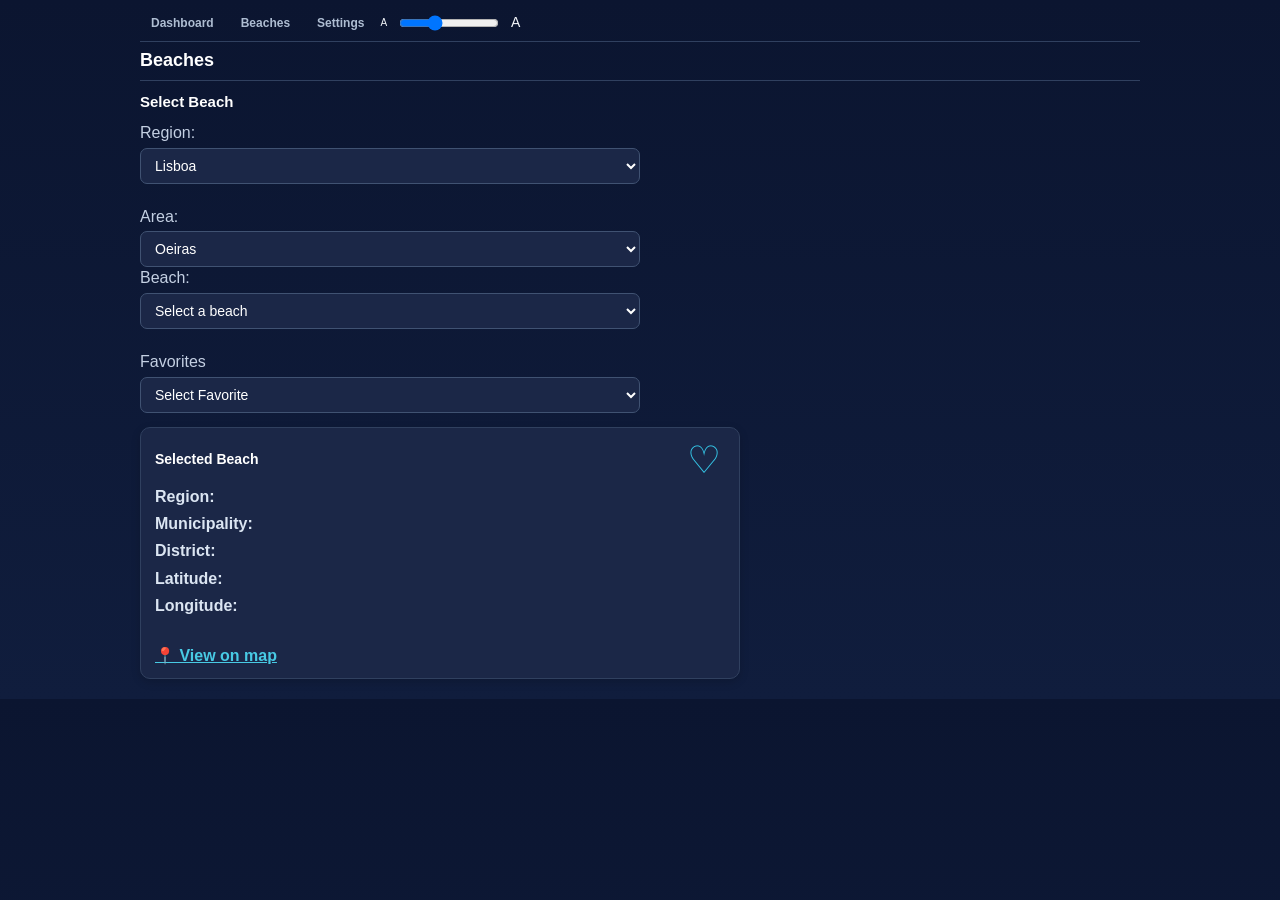
<file: index.html>
<!DOCTYPE html>
<html lang="en">

<head>

    <!-- ==========================================================
         Document Metadata
    =========================================================== -->

    <meta charset="UTF-8">

    <!-- ==========================================================
     Icon Implementation
    ========================================================== -->

    <link rel="icon"
          type="image/png"
          href="icons/favicon.png">

    <link rel="manifest"
          href="manifest.json">

    <link rel="apple-touch-icon"
          href="icons/apple-touch-icon.png">

  

    <meta name="viewport"
          content="width=device-width, initial-scale=1.0">

    <title>Praias de Portugal</title>

    <!-- Application Styles -->

    <link rel="stylesheet" href="src/css/base.css">

    <link rel="stylesheet"
      href="src/css/layout.css">

    <link rel="stylesheet"
      href="src/css/components.css">

    <link rel="stylesheet"
      href="src/css/conditions.css">

    <link rel="stylesheet"
      href="src/css/dashboard.css">


    <link rel="stylesheet"
          href="src/css/styles.css">

    <link rel="stylesheet" href="src/css/sky-background.css">
    <link rel="stylesheet" href="src/css/live-sky.css">
</head>


<body>


    <!-- ==========================================================
         Application Navigation
    =========================================================== -->

    <header id="applicationHeader">

        <nav id="mainNavigation">

            <button id="dashboardNavButton"
                    type="button"
                    data-i18n="dashboard">
                Dashboard
            </button>

            <button id="beachesNavButton"
                    type="button"
                    data-i18n="beaches">
                Beaches
            </button>

            <button id="settingsNavButton"
                    type="button"
                    data-i18n="settings">
                Settings
            </button>

            <div id="textSizeControl">

                <span class="text-size-icon-small"
                      aria-hidden="true">
                    A
                </span>

                <input type="range"
                       id="textSizeSlider"
                       min="0"
                       max="3"
                       step="1"
                       value="1"
                       aria-label="Text size">

                <span class="text-size-icon text-size-icon-large"
                      aria-hidden="true">
                    A
                </span>

            </div>     
                   
        </nav>

    </header>


    <!-- ==========================================================
         Dashboard Page
    =========================================================== -->

    <main id="dashboardPage">

        <div id="dashboard">


            <!-- ==================================================
                 Dashboard Status
            =================================================== -->

            <div id="dashboardStatus">

                <div id="dashboardBeachName">
                    No beach selected
                </div>

                <div id="dashboardAlerts"
                     data-i18n="noActiveAlerts">
                    No active alerts
                </div>

            </div>


            <div id="liveSkyToggleRow" class="live-sky-toggle">
                <label><input id="liveSkyToggle" type="checkbox"><span data-i18n="liveSky">Live sky</span></label>
            </div>
            <details id="liveSkyDetails" hidden>
                <summary data-i18n="skyConditions">Sky conditions</summary>
                <dl>
                    <dt data-i18n="skyCloudTotal">Total cloud</dt><dd id="liveSkyTotal">--</dd>
                    <dt data-i18n="skyCloudLayers">Low / mid / high</dt><dd id="liveSkyLayers">--</dd>
                    <dt data-i18n="skyWeather">Conditions</dt><dd id="liveSkyWeather">--</dd>
                    <dt data-i18n="skySun">Sun elevation</dt><dd id="liveSkySun">--</dd>
                    <dt data-i18n="skyFreshness">Data status</dt><dd id="liveSkyFreshness">--</dd>
                </dl>
            </details>

            <!-- ==================================================
                 Alert Widget

                 Hidden during normal conditions.
                 Displayed when an actual alert exists.
            =================================================== -->

            <div id="alertsWidget"
                 class="dashboard-widget"
                 hidden>

                <h3 data-i18n="alerts">
                    Alerts
                </h3>

                <p id="alertMessage">
                    --
                </p>

            </div>

 
        <!-- ==================================================
                Conditions Section
            =================================================== -->

            <div id="conditionsWidget"
                class="dashboard-widget">

                <div id="celestialSky">

                    <div id="celestialGraphic"></div>


                    <div id="conditionsOverlay">


                        <!-- ==================================================
                            Upper Conditions Panel
                        =================================================== -->

                        <div id="upperConditionsPanel">


                            <!-- ==============================================
                                Temperature
                            =============================================== -->



                            <div id="temperaturePanel">

                                <div id="dashboardTemperatureRange">

                                    <div id="dashboardTempMin">
                                        --
                                    </div>

                                    <div id="dashboardTempTrack">

                                        <div id="dashboardTempMarker"></div>

                                    </div>

                                    <div id="dashboardTempMax">
                                        --
                                    </div>

                                    <div id="dashboardAirTemp">
                                        --
                                    </div>

                                </div>

                                <div id="temperatureSecondaryRow">

                                    <div id="dashboardAirFeelsLike"
                                        class="metric-secondary">
                                        --
                                    </div>

                                    <div id="dashboardAirHumidity"
                                        class="metric-secondary">
                                        --
                                    </div>

                                </div>

                            </div>



                            <!-- ==============================================
                                Current Conditions
                            =============================================== -->

                            <div id="currentConditionsPanel">

                                <div id="dashboardWeatherIcon"
                                    aria-hidden="true">
                                    ☁️
                                </div>

                                <div id="dashboardWeatherCondition">
                                    --
                                </div>

                                <div id="dashboardCoastalCondition"
                                    class="metric-secondary">
                                    --
                                </div>

                            </div>


                            <!-- ==============================================
                                UV
                            =============================================== -->

                            <div id="uvPanel">

                                <div id="dashboardUVRange">

                                    <div id="dashboardUVScaleMin"
                                         aria-hidden="true">
                                        0
                                    </div>

                                    <div id="dashboardUVScaleMax"
                                         aria-hidden="true">
                                        11+
                                    </div>

                                    <div id="dashboardUVMax">
                                        --
                                    </div>

                                    <div id="dashboardUVTrack"
                                         aria-hidden="true">
                                        <div id="dashboardUVMaxMarker"></div>
                                        <div id="dashboardUVCurrentMarker"></div>
                                    </div>

                                    <div id="dashboardUV">
                                        <span id="dashboardUVValue">--</span>
                                        <span id="dashboardUVUnit">UVI</span>
                                    </div>

                                    <div id="dashboardUVRisk"
                                         class="metric-secondary">
                                        --
                                    </div>

                                </div>

                            </div>


                        </div>


                        <!-- ==================================================
                            Lower Weather / Celestial Panel
                        =================================================== -->

                        <div id="lowerWeatherCelestialPanel">


                            <!-- ==================================================
                                Sun
                            =================================================== -->

                            <div id="conditionsSun">

                                <div id="dashboardSunrise">
                                    --
                                </div>

                                <div id="dashboardSunset">
                                    --
                                </div>

                            </div>


                            <!-- ==================================================
                                Moon
                            =================================================== -->

                            <div id="conditionsMoon">

                                <div id="dashboardMoonPhase">
                                    --
                                </div>

                                <div id="dashboardMoonIllumination"
                                    class="metric-secondary">
                                    --
                                </div>

                            </div>


                        </div>


                    </div>  <!-- conditionsOverlay -->


                </div>      <!-- celestialSky -->


            </div>          <!-- conditionsWidget -->

            <!-- ==================================================
                 Dashboard Data Cards
            =================================================== -->

            <div id="dashboardDataCards">


                <!-- ==================================================
                     Wind
                =================================================== -->

                <div id="windCard"
                     class="dashboard-data-card">

                    <div class="dashboard-card-label">
                        WIND
                    </div>

                    <div id="dashboardWind">
                        --
                    </div>

                </div>


                <!-- ==================================================
                     Sea
                =================================================== -->

                <div id="seaCard"
                     class="dashboard-data-card">

                    <div class="dashboard-card-label">
                        SEA
                    </div>

                    <div id="dashboardSeaTemp">
                        --
                    </div>

                    <div id="dashboardMarineStatus" class="metric-secondary" role="status" hidden></div>

                </div>


                <!-- ==================================================
                     Surf
                =================================================== -->

                <div id="surfCard"
                     class="dashboard-data-card">

                    <div class="dashboard-card-label">
                        SURF
                    </div>

                    <div id="dashboardSurf">
                        --
                    </div>

                </div>


                <!-- ==================================================
                     Tide
                =================================================== -->

                <div id="tideCard"
                     class="dashboard-data-card">

                    <div class="dashboard-card-label">
                        TIDE
                    </div>

                    <div id="dashboardTide">
                        --
                    </div>

                </div>


            </div>   
            
        </div>          <!-- dashboard -->


    </main>             <!-- dashboardPage -->



    <!-- ==========================================================
         Beaches Page
    =========================================================== -->

    <main id="beachesPage"
          hidden>

        <h2 data-i18n="beaches">
            Beaches
        </h2>


        <!-- ======================================================
             Beach Selection
        ======================================================= -->

        <div id="beachSelection">

            <h3 data-i18n="selectBeach">
                Select Beach
            </h3>


            <!-- ==================================================
                 Region
            =================================================== -->

            <div>

                <label for="regionSelect"
                       data-i18n="region">
                    <strong>Region:</strong>
                </label>

                <br>

                <select id="regionSelect"></select>

            </div>


            <br>


            <!-- ==================================================
            Area
            =================================================== -->

            <div>

                <label for="areaSelect"
                    data-i18n="beachComplex">
                    <strong>Area:</strong>
                </label>

                <br>

                <select id="areaSelect"></select>

            </div>

            <!-- ==================================================
                 Beach
            =================================================== -->

            <div>

                <label for="beachSelect"
                       data-i18n="beach">
                    <strong>Beach:</strong>
                </label>

                <br>

                <select id="beachSelect"></select>

            </div>


            <br>


            <!-- ==================================================
                 Favorites
            =================================================== -->

            <div>

                <label for="favoriteBeachSelect"
                       data-i18n="favorites">
                    <strong>Favorites:</strong>
                </label>

                <br>

                <select id="favoriteBeachSelect">

                    <option value=""
                            data-i18n="Select Favorite">
                        Select a favorite
                    </option>

                </select>

            </div>

        </div>


        <!-- ======================================================
             Selected Beach Information
        ======================================================= -->

        <div id="selectedBeachInformation"
             class="dashboard-widget">

            <div id="selectedBeachTitle">

                <h3 data-i18n="selectedBeach">
                    Selected Beach
                </h3>

                <button id="favoriteBeachButton"
                        type="button"
                        aria-label="Add to favorites"
                        title="Add to favorites">
                    ♡
                </button>

            </div>


            <p>

                <strong data-i18n="region">
                    Region:
                </strong>

                <span id="region"></span>

            </p>


            <p>

                <strong data-i18n="municipality">
                    Municipality:
                </strong>

                <span id="municipality"></span>

            </p>


            <p>

                <strong data-i18n="district">
                    District:
                </strong>

                <span id="district"></span>

            </p>


            <p>

                <strong data-i18n="latitude">
                    Latitude:
                </strong>

                <span id="latitude"></span>

            </p>


            <p>

                <strong data-i18n="longitude">
                    Longitude:
                </strong>

                <span id="longitude"></span>

            </p>
             
            <br>


            <a id="viewOnMapLink"
                href="#"
                target="_blank"
                rel="noopener">
            📍 View on map
        </a>

        </div>

    </main>


    <!-- ==========================================================
         Settings Page
    =========================================================== -->

    <main id="settingsPage"
          hidden>

        <h2 data-i18n="settings">
            Settings
        </h2>




        <!-- ======================================================
             Units
        ======================================================= -->

        <section id="unitSettings"
                 class="settings-section">

            <h3 data-i18n="units">
                Units
            </h3>


            <div>

                <label for="temperatureUnitSelect"
                       data-i18n="temperature">
                    Temperature:
                </label>

                <select id="temperatureUnitSelect">

                    <option value="celsius"
                            data-i18n="celsius">
                        Celsius (°C)
                    </option>

                    <option value="fahrenheit"
                            data-i18n="fahrenheit">
                        Fahrenheit (°F)
                    </option>

                </select>

            </div>

            <div>

                <label for="windSpeedUnitSelect"
                       data-i18n="windSpeed">
                    Wind speed:
                </label>

                <select id="windSpeedUnitSelect">

                    <option value="kmh"
                            data-i18n="kmh">
                        km/h
                    </option>

                    <option value="knots"
                            data-i18n="knots">
                        knots
                    </option>

                    <option value="mph"
                            data-i18n="mph">
                        mph
                    </option>

                </select>

            </div>


            <div>

                <label for="waveHeightUnitSelect"
                       data-i18n="height">
                    Height:
                </label>

                <select id="waveHeightUnitSelect">

                    <option value="meters"
                            data-i18n="meters">
                        metres (m)
                    </option>

                    <option value="feet"
                            data-i18n="feet">
                        feet (ft)
                    </option>

                </select>

            </div>

        </section>

        <section id="liveSkySettings" class="settings-section">
            <h3 data-i18n="liveSky">Live sky</h3>
            <div><label for="skyAnimationToggle" data-i18n="skyAnimation">Animate clouds</label>
                <input id="skyAnimationToggle" type="checkbox" checked></div>
            <div><label for="skySpeedSlider" data-i18n="skySpeed">Animation speed (0–1)</label>
                <input id="skySpeedSlider" type="range" min="0" max="1" step="0.05" value="0.2">
                <output id="skySpeedValue" for="skySpeedSlider">0.2</output></div>
            <div><label for="skyOpacitySlider" data-i18n="skyOpacity">Panel opacity</label>
                <input id="skyOpacitySlider" type="range" min="0" max="100" step="5" value="45">
                <output id="skyOpacityValue" for="skyOpacitySlider">45%</output></div>
            <div><label for="skyRenderingSelect" data-i18n="skyStyle">Cloud style</label>
                <select id="skyRenderingSelect">
                    <option value="revised" data-i18n="skyComposite">Composite</option>
                    <option value="baseline" data-i18n="skyPatches">Individual patches</option>
                </select></div>
            <p data-i18n="skyMotionNote">System Reduce Motion disables sky animation.</p>
        </section>


        <!-- ======================================================
             Startup Preferences
        ======================================================= -->

        <section id="startupSettings"
                 class="settings-section">

            <h3 data-i18n="startup">
                Startup
            </h3>


            <div>

                <label for="startupPageSelect"
                       data-i18n="startupPage">
                    Startup page:
                </label>

                <select id="startupPageSelect">

                    <option value="dashboard"
                            data-i18n="dashboard">
                        Dashboard
                    </option>

                    <option value="beaches"
                            data-i18n="beaches">
                        Beaches
                    </option>

                </select>

            </div>


            <br>


            <div>

                <label for="startupBeachSelect"
                       data-i18n="startupBeach">
                    Startup beach:
                </label>

                <select id="startupBeachSelect">

                    <option value="last"
                            data-i18n="lastSelectedBeach">
                        Last selected beach
                    </option>

                </select>

            </div>

            
        </section>


        
        <!-- ======================================================
             Language
        ======================================================= -->

        <section id="languageSettings"
                 class="settings-section">

            <h3 data-i18n="language">
                Language
            </h3>


            <div>

                <label for="languageSelect"
                       data-i18n="language">
                    Language:
                </label>

                <select id="languageSelect">

                    <option value="en"
                            data-i18n="english">
                        English
                    </option>

                    <option value="pt"
                            data-i18n="portuguese">
                        Português
                    </option>

                </select>

            </div>

        </section>

    </main>


    <!-- ==========================================================
         JavaScript Modules
    =========================================================== -->


    <!-- Data -->

    <script src="src/js/data.js"></script>


    <!-- Services -->

    <script src="src/js/weatherTime.js"></script>

    <script src="src/js/weatherState.js"></script>
    <script src="src/js/environmentContext.js"></script>

    <script src="src/js/weatherService.js"></script>

    <script src="src/js/celestialService.js"></script>

    <script src="src/js/coastalConditions.js"></script>

    <script src="src/js/marineService.js"></script>

    <script src="src/js/tideService.js"></script>


    <!-- Formatters -->

    <script src="src/js/celestialFormatter.js"></script>

    <script src="src/js/weatherFormatter.js"></script>

    <script src="src/js/marineFormatter.js"></script>

    <script src="src/js/tideFormatter.js"></script>


    <script src="src/js/weatherRequests.js"></script>

    <script src="src/js/weatherScheduler.js"></script>

    <script src="src/js/dataManager.js"></script>

    <script src="src/js/browse.js"></script>



    <script src="src/js/display.js"></script>


    <!-- Dashboard -->

    <script src="src/js/beachHeader.js"></script>

    <script src="src/js/alerts.js"></script>

    <script src="src/js/conditions.js"></script>

    <script src="src/js/dashboard.js"></script>


    <!-- Application -->

    <script src="src/js/background.js"></script>

    <script src="src/js/skyBackground.js"></script>
    <script src="src/js/liveSky.js"></script>
    <script src="src/js/app.js"></script>


</body>

</html>
</file>
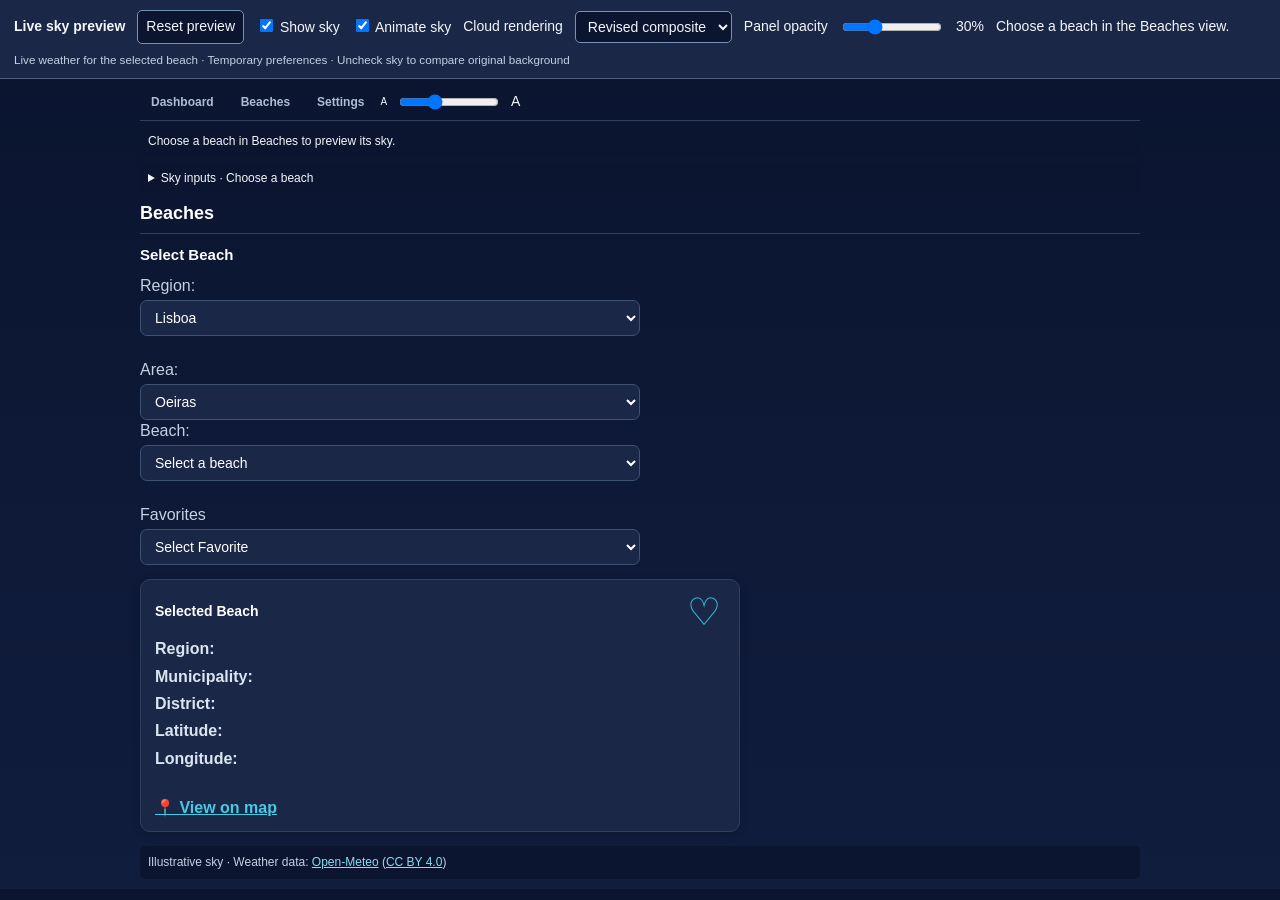
<file: labs/sky-live-preview.html>
<!doctype html>
<html lang="en">
<head>
    <meta charset="utf-8">
    <meta name="viewport" content="width=device-width, initial-scale=1">
    <title>Live sky preview — Praias de Portugal</title>
    <link rel="stylesheet" href="sky-preview.css">
    <script src="preview-frame.js" defer></script>
    <script src="sky-live-preview.js" defer></script>
</head>
<body>
    <header class="preview-controls">
        <strong>Live sky preview</strong>
        <button id="resetPreview" type="button" disabled>Reset preview</button>
        <label><input id="skyEnabled" type="checkbox" checked> Show sky</label>
        <label><input id="skyMotion" type="checkbox" checked> Animate sky</label>
        <label for="skyRendering">Cloud rendering</label>
        <select id="skyRendering"><option value="revised">Revised composite</option><option value="baseline">Previous patches</option></select>
        <label for="panelOpacity">Panel opacity</label>
        <input id="panelOpacity" type="range" min="0" max="100" step="5" value="30">
        <output id="panelOpacityValue" for="panelOpacity">30%</output>
        <span id="previewStatus" role="status">Loading actual app layout…</span>
        <small>Live weather for the selected beach · Temporary preferences · Uncheck sky to compare original background</small>
    </header>
    <iframe id="previewFrame" title="Praias de Portugal live sky preview"></iframe>
</body>
</html>
</file>
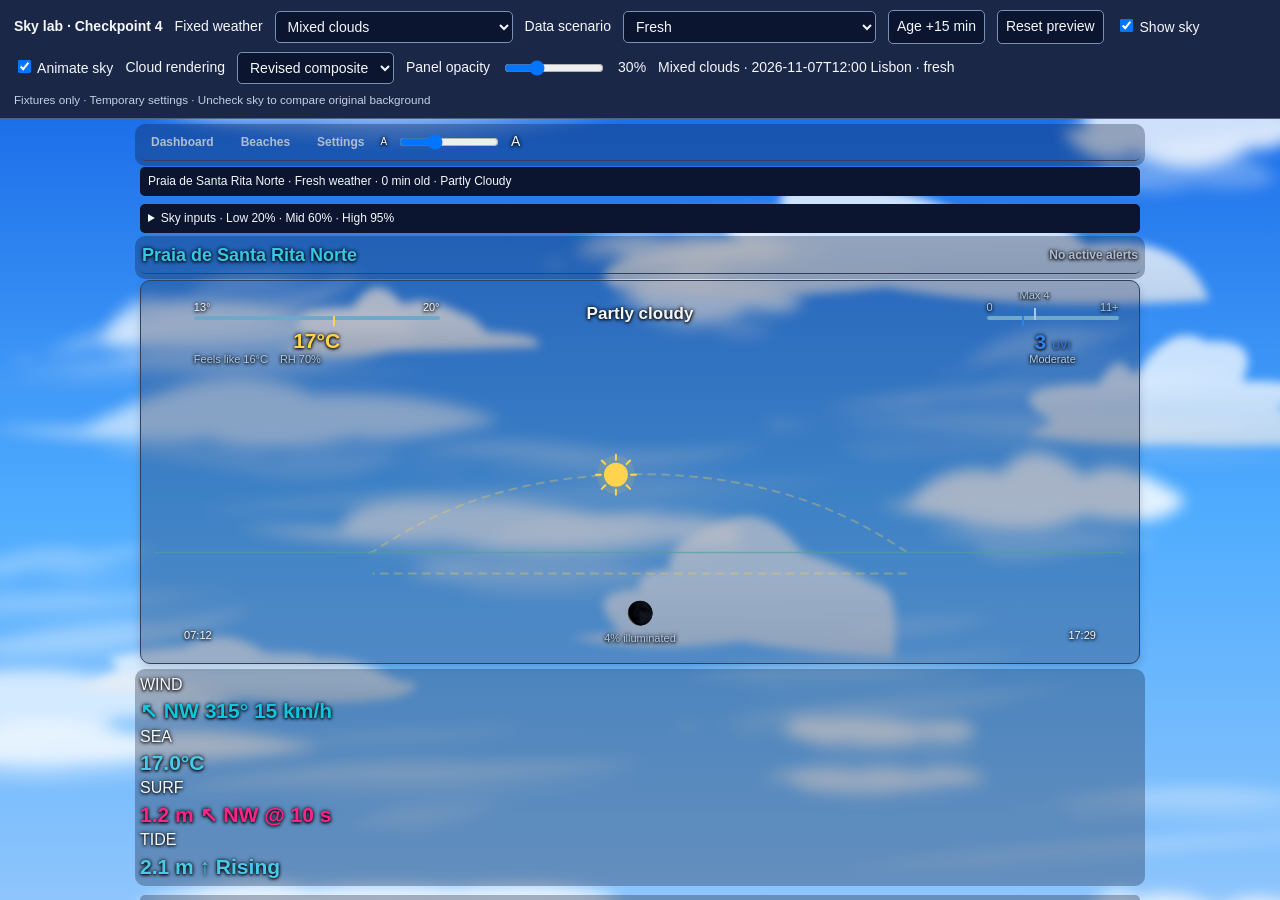
<file: labs/sky-preview.html>
<!doctype html>
<html lang="en">
<head>
    <meta charset="utf-8">
    <meta name="viewport" content="width=device-width, initial-scale=1">
    <title>Sky preview — Praias de Portugal</title>
    <link rel="stylesheet" href="sky-preview.css">
    <script src="sky-fixtures.js" defer></script>
    <script src="preview-frame.js" defer></script>
    <script src="sky-preview.js" defer></script>
</head>
<body>
    <header class="preview-controls">
        <strong>Sky lab · Checkpoint 4</strong>
        <label for="fixtureSelect">Fixed weather</label>
        <select id="fixtureSelect" disabled></select>
        <label for="scenarioSelect">Data scenario</label>
        <select id="scenarioSelect" disabled></select>
        <button id="advanceAge" type="button" disabled>Age +15 min</button>
        <button id="resetPreview" type="button" disabled>Reset preview</button>
        <label><input id="skyEnabled" type="checkbox" checked> Show sky</label>
        <label><input id="skyMotion" type="checkbox" checked> Animate sky</label>
        <label for="skyRendering">Cloud rendering</label>
        <select id="skyRendering"><option value="revised">Revised composite</option><option value="baseline">Previous patches</option></select>
        <label for="panelOpacity">Panel opacity</label>
        <input id="panelOpacity" type="range" min="0" max="100" step="5" value="30">
        <output id="panelOpacityValue" for="panelOpacity">30%</output>
        <span id="previewStatus" role="status">Loading actual app layout…</span>
        <small>Fixtures only · Temporary settings · Uncheck sky to compare original background</small>
    </header>
    <iframe id="previewFrame" title="Praias de Portugal fixture preview"></iframe>
</body>
</html>
</file>
<file: src/css/base.css>
/* ==========================================================
   Praias de Portugal
   Base Styles
   ========================================================== */


/* ==========================================================
   Typography System
   ==========================================================

   Normal is the baseline design.

   Text-size preferences adjust semantic roles rather
   than applying one global scale to every piece of text.

   Graphics have their own typography roles so that
   chart text can later be tuned independently.
   ========================================================== */

:root {

    /* Interface */

    --font-body:
        16px;

    --font-navigation:
        12px;

    --font-page-heading:
        18px;

    --font-section-heading:
        15px;

    --font-widget-heading:
        14px;


    /* Dashboard */

    --font-dashboard-beach:
        18px;

    --font-dashboard-alert:
        12px;

    --font-alert-heading:
        13px;

    --font-alert-body:
        14px;

    --font-condition-label:
        11px;

    --font-condition-value:
        17px;

    --font-primary-metric:
        21px;

    --font-secondary-metric:
        11px;


    /* Forms / Information */

    --font-form-label:
        16px;

    --font-select:
        14px;

    --font-beach-information:
        16px;


    /* Graphics */

    --font-chart-title:
        14px;

    --font-chart-axis:
        10px;

    --font-chart-legend:
        11px;

    --font-chart-data:
        11px;

    --font-chart-tooltip:
        12px;

}


/* ==========================================================
   User Text Size Presets
   ========================================================== */

[data-text-size="small"] {

    --font-body:
        15px;

    --font-navigation:
        11px;

    --font-page-heading:
        17px;

    --font-section-heading:
        14px;

    --font-widget-heading:
        13px;


    --font-dashboard-beach:
        17px;

    --font-dashboard-alert:
        11px;

    --font-alert-heading:
        12px;

    --font-alert-body:
        13px;

    --font-condition-label:
        10px;

    --font-condition-value:
        15px;

    --font-primary-metric:
        19px;

    --font-secondary-metric:
        10px;


    --font-form-label:
        15px;

    --font-select:
        13px;

    --font-beach-information:
        15px;


    --font-chart-title:
        13px;

    --font-chart-axis:
        9px;

    --font-chart-legend:
        10px;

    --font-chart-data:
        10px;

    --font-chart-tooltip:
        11px;

}


[data-text-size="large"] {

    --font-body:
        17px;

    --font-navigation:
        13px;

    --font-page-heading:
        20px;

    --font-section-heading:
        17px;

    --font-widget-heading:
        16px;


    --font-dashboard-beach:
        20px;

    --font-dashboard-alert:
        14px;

    --font-alert-heading:
        15px;

    --font-alert-body:
        16px;

    --font-condition-label:
        13px;

    --font-condition-value:
        20px;

    --font-primary-metric:
        24px;

    --font-secondary-metric:
        14px;


    --font-form-label:
        17px;

    --font-select:
        16px;

    --font-beach-information:
        17px;


    --font-chart-title:
        16px;

    --font-chart-axis:
        12px;

    --font-chart-legend:
        13px;

    --font-chart-data:
        14px;

    --font-chart-tooltip:
        14px;

}


[data-text-size="extra-large"] {

    --font-body:
        18px;

    --font-navigation:
        14px;

    --font-page-heading:
        22px;

    --font-section-heading:
        19px;

    --font-widget-heading:
        18px;


    --font-dashboard-beach:
        22px;

    --font-dashboard-alert:
        16px;

    --font-alert-heading:
        17px;

    --font-alert-body:
        18px;

    --font-condition-label:
        15px;

    --font-condition-value:
        22px;

    --font-primary-metric:
        28px;

    --font-secondary-metric:
        16px;


    --font-form-label:
        18px;

    --font-select:
        17px;

    --font-beach-information:
        18px;


    --font-chart-title:
        18px;

    --font-chart-axis:
        14px;

    --font-chart-legend:
        15px;

    --font-chart-data:
        16px;

    --font-chart-tooltip:
        16px;

}


/* ==========================================================
   Global
   ========================================================== */

* {

    box-sizing:
        border-box;

}


body {

    margin:
        0;

    padding:
        10px 14px;

    font-family:
        Arial,
        Helvetica,
        sans-serif;

    background:
        #0b1530;

    color:
        #f4f7fb;

    line-height:
        1.4;

    font-size:
        var(--font-body);

}
</file>
<file: src/css/layout.css>
/* ==========================================================
   Praias de Portugal
   Layout
   ========================================================== */


/* ==========================================================
   Application Navigation
   ========================================================== */

#applicationHeader {

    max-width:
        1000px;

    margin:
        0 auto 6px auto;

    padding:
        0 0 5px 0;

    border-bottom:
        1px solid #30405f;

}


#mainNavigation {

    display:
        flex;

    justify-content:
        flex-start;

    align-items:
        center;

    gap:
        5px;

}


#mainNavigation button {

    padding:
        5px 10px;

    color:
        #aebdd2;

    background:
        transparent;

    border:
        1px solid transparent;

    border-radius:
        6px;

    font-family:
        inherit;

    font-size:
        var(--font-navigation);

    font-weight:
        600;

    cursor:
        pointer;

}


#mainNavigation button:hover {

    color:
        #ffffff;

    background:
        #1b2747;

    border-color:
        #30405f;

}


#mainNavigation button:focus {

    outline:
        none;

    border-color:
        #35c7e8;

}


/* ==========================================================
   Main Pages
   ========================================================== */

#dashboardPage,
#beachesPage,
#settingsPage {

    max-width:
        1000px;

    margin:
        0 auto;

}


/* ==========================================================
   Dashboard
   ========================================================== */

#dashboard {

    width:
        100%;

}


/* ==========================================================
   Dashboard Status
   ========================================================== */

#dashboardStatus {

    display:
        flex;

    justify-content:
        space-between;

    align-items:
        center;

    min-height:
        32px;

    margin:
        0 0 6px 0;

    padding:
        2px 2px 5px 2px;

    border-bottom:
        1px solid #30405f;

}


#dashboardBeachName {

    color:
        #35c7e8;

    font-size:
        var(--font-dashboard-beach);

    font-weight:
        700;

}


#dashboardAlerts {

    color:
        #aebdd2;

    font-size:
        var(--font-dashboard-alert);

    font-weight:
        600;

}


/* ==========================================================
   View on Map Link
   ========================================================== */

#viewOnMapLink {

    color:
        #48cae4;

    font-weight:
        600;

    text-decoration:
        underline;

}


/* ==========================================================
   Responsive Layout
   ========================================================== */
</file>
<file: src/css/components.css>
/* ==========================================================
   Praias de Portugal
   Reusable Components
   ========================================================== */


/* ==========================================================
   Alert Widget
   ========================================================== */

#alertsWidget {

    margin:
        0 0 10px 0;

    padding:
        10px 14px;

    background:
        #3a2430;

    border:
        1px solid #704052;

    border-radius:
        8px;

}


#alertsWidget h3 {

    margin:
        0 0 5px 0;

    color:
        #ffbf18;

    font-size:
        var(--font-alert-heading);

}


#alertsWidget p {

    margin:
        0;

    color:
        #ffffff;

    font-size:
        var(--font-alert-body);

}


/* ==========================================================
   Dashboard Widget
   ========================================================== */

.dashboard-widget {

    margin-bottom:
        10px;

    padding:
        11px 14px;

    background:
        #1b2747;

    border:
        1px solid #30405f;

    border-radius:
        10px;

    box-shadow:
        0 3px 10px rgba(0, 0, 0, 0.16);

}


.dashboard-widget h3 {

    margin:
        0 0 6px 0;

    color:
        #ffffff;

    font-size:
        var(--font-widget-heading);

    font-weight:
        600;

}
</file>
<file: src/css/conditions.css>
/* ==========================================================
   Praias de Portugal
   Conditions
   ========================================================== */


/* ==========================================================
   CONDITIONS TILE — CELESTIAL LAYOUT
   ==========================================================

   Current design:

       • Temperature information — upper left
       • Current condition — upper center
       • UV information — upper right
       • Celestial graphic — dominant central area
       • Sunrise — lower left
       • Sunset — lower right
       • Moon information — lower center

   This file controls the Conditions visual subsystem.

   Celestial rendering itself is not changed here.
   ========================================================== */


/* ==========================================================
   Conditions Widget
   ========================================================== */

#conditionsWidget {

    display:
        block;

    width:
        100%;

    box-sizing:
        border-box;

}


/* ==========================================================
   Celestial Sky
   ========================================================== */

#celestialSky {

    position:
        relative;

    width:
        100%;

    height:
        360px;

    box-sizing:
        border-box;

    overflow:
        hidden;

}


/* ==========================================================
   Celestial Graphic
   ========================================================== */

#celestialGraphic {

    position:
        absolute;

    left:
        0;

    right:
        0;

    top:
        55px;

    bottom:
        48px;

    width:
        100%;

    height:
        auto;

}


/* ==========================================================
   Conditions Overlay
   ========================================================== */

#conditionsOverlay {

    position:
        absolute;

    inset:
        0;

    pointer-events:
        none;

}

/* ==========================================================
   CONDITIONS PANELS
   ========================================================== */


/* ----------------------------------------------------------
   Upper Conditions Panel
   ---------------------------------------------------------- */

#upperConditionsPanel {

    position:
        absolute;

    top:
        0;

    left:
        0;

    right:
        0;

    height:
        90px;

    display:
        grid;

    grid-template-columns:
        1fr 1fr 1fr;

    box-sizing:
        border-box;

}


/* ----------------------------------------------------------
   Lower Weather / Celestial Panel
   ---------------------------------------------------------- */

#lowerWeatherCelestialPanel {

    position:
        absolute;

    top:
        90px;

    left:
        0;

    right:
        0;

    bottom:
        0;

    box-sizing:
        border-box;

}

/* ----------------------------------------------------------
   Upper Conditions Columns
   ---------------------------------------------------------- */

#temperaturePanel {

    position:
        relative;

    min-width:
        0;

}

#currentConditionsPanel {
    position: relative;
    min-width: 0;
    display: flex;
    flex-direction: column;
    align-items: center;
    padding-top: 12px;
    box-sizing: border-box;
}

#uvPanel {

    position:
        relative;

    min-width:
        0;

}


/* ==========================================================
   WEATHER INFORMATION
   ========================================================== */


/* ----------------------------------------------------------
   Weather Container
   ---------------------------------------------------------- */

#conditionsWeather {

    position:
        absolute;

    inset:
        0;

    display:
        block;

}


/* ----------------------------------------------------------
   Weather Information Container
   ---------------------------------------------------------- */

#dashboardWeatherInfo {

    position:
        relative;

}


/* ----------------------------------------------------------
   Current Condition
   ---------------------------------------------------------- */

#dashboardWeatherCondition {
    width: 100%;
    text-align: center;
    overflow-wrap: anywhere;
    font-size: var(--font-condition-value);
    font-weight: 600;
    line-height: 1.2;
}


/* ----------------------------------------------------------
   Coastal Condition
   ---------------------------------------------------------- */

#dashboardWeatherCondition.weather-status {
    font-size: var(--font-secondary-metric);
}

#dashboardCoastalCondition {
    width: 100%;
    margin-top: 4px;
    text-align: center;
    overflow-wrap: anywhere;
    font-size: var(--font-secondary-metric);
}



/* ----------------------------------------------------------
   Weather Icon
   ----------------------------------------------------------

   The celestial graphic itself is the visual weather
   representation, so the separate weather icon is hidden.
   ---------------------------------------------------------- */

#dashboardWeatherIcon {

    display:
        none;

}


/* ==========================================================
   TEMPERATURE — UPPER LEFT
   ========================================================== */


/* ----------------------------------------------------------
   Current Temperature
   ---------------------------------------------------------- */

/* Current temperature is positioned
   by the Temperature Range section below. */



/* ----------------------------------------------------------
   Feels Like
   ---------------------------------------------------------- */

#dashboardAirFeelsLike {

    position:
        absolute;

    top:
        52px;

    left:
        4%;

    width:
        22%;

    text-align:
        center;

    font-size:
        var(--font-secondary-metric);

}


/* ----------------------------------------------------------
   Relative Humidity
   ---------------------------------------------------------- */

#dashboardAirHumidity {

    position:
        absolute;

    top:
        75px;

    left:
        4%;

    width:
        22%;

    text-align:
        center;

    font-size:
        var(--font-secondary-metric);

}


/* ==========================================================
   UV — UPPER RIGHT
   ========================================================== */


/* ----------------------------------------------------------
   UV Container
   ---------------------------------------------------------- */
#dashboardUVRange {

    position:
        absolute;

    top:
        10px;

    right:
        2%;

    width:
        min(132px, 100%);

    height:
        74px;

    text-align:
        center;

}


/* ----------------------------------------------------------
   UV Graphic Track
   ---------------------------------------------------------- */

#dashboardUVScaleMin,
#dashboardUVScaleMax {

    position:
        absolute;

    top:
        0;

    color:
        #a9c9e8;

    font-size:
        var(--font-condition-label);

    line-height:
        1;

}

#dashboardUVScaleMin {

    left:
        0;

}

#dashboardUVScaleMax {

    right:
        0;

}

/* ----------------------------------------------------------
   UV Current Value Marker
   ---------------------------------------------------------- */

#dashboardUVMax {

    position:
        absolute;

    top:
        -12px;

    left:
        clamp(
            16px,
            var(--uv-maximum-position, 50%),
            calc(100% - 16px)
        );

    transform:
        translateX(-50%);

    color:
        #a9c9e8;

    font-size:
        var(--font-condition-label);

    line-height:
        1;

    white-space:
        nowrap;

}

/* ----------------------------------------------------------
   UV Value
   ---------------------------------------------------------- */

#dashboardUVTrack {

    position:
        absolute;

    top:
        14px;

    left:
        0;

    right:
        0;

    height:
        4px;

    border-radius:
        4px;

    background:
        #6fa8c9;

}

#dashboardUVCurrentMarker,
#dashboardUVMaxMarker {

    position:
        absolute;

    width:
        2px;

    background:
        #ffffff;

    transform:
        translateX(-50%);

}

#dashboardUVCurrentMarker {

    left:
        var(--uv-current-position, 0%);

    top:
        0;

    height:
        10px;

    background:
        #2f80ed;

}

#dashboardUVMaxMarker {

    left:
        var(--uv-maximum-position, 0%);

    top:
        -8px;

    height:
        12px;

    background:
        #a9c9e8;

}

#dashboardUV {

    position:
        absolute;

    top:
        28px;

    left:
        50%;

    transform:
        translateX(-50%);

    font-size:
        var(--font-condition-label);

    font-weight:
        600;

    color:
        #2f80ed;

    line-height:
        1.1;

}

#dashboardUVUnit {

    font-size:
        var(--font-secondary-metric);

    font-weight:
        400;

    color:
        #2f80ed;

}

#dashboardUVRisk {

    position:
        absolute;

    top:
        50px;

    left:
        0;

    right:
        0;

    margin-top:
        0;

    text-align:
        center;

}


/* ==========================================================
   SUN
   ========================================================== */


/* ----------------------------------------------------------
   Sun Information Container
   ---------------------------------------------------------- */

#conditionsSun {

    position:
        absolute;

    left:
        0;

    right:
        0;

    bottom:
        0;

    height:
        52px;

}


/* ----------------------------------------------------------
   Sunrise
   ---------------------------------------------------------- */

#dashboardSunrise {

    position:
        absolute;

    left:
        3%;

    bottom:
        8px;

    width:
        20%;

    text-align:
        left;

    font-size:
        var(--font-secondary-metric);

}


/* ----------------------------------------------------------
   Sunset
   ---------------------------------------------------------- */

#dashboardSunset {

    position:
        absolute;

    right:
        3%;

    bottom:
        8px;

    width:
        20%;

    text-align:
        right;

    font-size:
        var(--font-secondary-metric);

}


/* ==========================================================
   MOON
   ========================================================== */


/* ----------------------------------------------------------
   Moon Information Container
   ---------------------------------------------------------- */

#conditionsMoon {

    position:
        absolute;

    left:
        30%;

    right:
        30%;

    bottom:
        4px;

    height:
        52px;

    text-align:
        center;

}


/* ----------------------------------------------------------
   Moon Phase
   ---------------------------------------------------------- */

#dashboardMoonPhase {

    width:
        34px;

    height:
        34px;

    margin:
        0 auto;

    display:
        flex;

    align-items:
        center;

    justify-content:
        center;

}

.dashboard-moon-image {

    display:
        block;

    width:
        34px;

    height:
        34px;

}

/* ----------------------------------------------------------
   Moon Illumination
   ---------------------------------------------------------- */

#dashboardMoonIllumination {

    font-size:
        var(--font-secondary-metric);

    line-height:
        1.2;

}


/* ==========================================================
   TEMPERATURE RANGE GRAPHIC
   ========================================================== */

#dashboardTemperatureRange {

    position:
        absolute;

    top:
        10px;

    left:
        12%;

    width:
        76%;

    height:
        58px;

}


/* ----------------------------------------------------------
   Temperature Range Endpoints
   ---------------------------------------------------------- */

#dashboardTempMin,
#dashboardTempMax {


    position:
        absolute;

    top:
        0;

    font-size:
        var(--font-condition-label);

    line-height:
        1;

}


#dashboardTempMin {

    left:
        0%;

}


#dashboardTempMax {

    right:
        0%;

}


/* ----------------------------------------------------------
   Temperature Track
   ---------------------------------------------------------- */

#dashboardTempTrack {

    position:
        absolute;

    left:
        0;

    right:
        0;

    top:
        14px;

    height:
        4px;

    border-radius:
        4px;

    background:
        #6fa8c9;

}


/* ----------------------------------------------------------
   Current Temperature Marker
   ---------------------------------------------------------- */

#dashboardTempMarker {

    position:
        absolute;

  
    left:
        var(--temperature-position, 50%);

    top:
        130%;

    width:
        2px;

    height:
        10px;

    border:
        none;

    border-radius:
        0;

    background:
        #ffd34d;

    transform:
        translate(
            -50%,
            -50%
        );

}


/* ----------------------------------------------------------
   Current Temperature
   ---------------------------------------------------------- */

#dashboardAirTemp {

    position:
        absolute;

    top:
        28px;

    left:
        50%;

    width:
        max-content;

    text-align:
        center;

    transform:
        translateX(-50%);

    font-size:
        var(--font-primary-metric);

    font-weight:
        700;

    color:
        #ffd34d;

    line-height:
        1;

}


/* ----------------------------------------------------------
   Feels Like + Relative Humidity
   ---------------------------------------------------------- */


#temperatureSecondaryRow {

    position:
        absolute;

    top:
        58px;

    left:
        12%;

    width:
        76%;

    display:
        flex;

    justify-content:
    flex-start;

    align-items:
        center;

    gap:
        8px;

    white-space:
        nowrap;

}

#dashboardAirFeelsLike {

    position:
        static;

    min-width:
        max-content;

    text-align:
        right;

    padding-right:
        4px;

    white-space:
        nowrap;

}


#dashboardAirHumidity {

    position:
        static;

    min-width:
        max-content;

    text-align:
        left;

    padding-left:
        0;

    white-space:
        nowrap;

}



/* ==========================================================
   CELESTIAL DEVELOPMENT SIMULATOR
   ========================================================== */

#celestialSimulator {
    position: relative;
    z-index: 20;
    width: 100%;
    margin-top: 8px;
    padding: 9px 10px;
    border: 1px solid rgba(120, 120, 120, 0.35);
    border-radius: 8px;
    background: rgba(255, 255, 255, 0.94);
    color: #222;
    font-size: 12px;
    line-height: 1.25;
    box-sizing: border-box;
}

#celestialSimulator[hidden] {
    display: none;
}

#celestialSimulatorControls {
    display: flex;
    flex-wrap: wrap;
    align-items: end;
    gap: 6px;
}

.celestialSimulatorTitle {
    align-self: center;
    margin-right: 4px;
}

.celestialSimulatorField {
    display: flex;
    flex-direction: column;
    gap: 2px;
}

.celestialSimulatorField > span {
    font-size: 10px;
    opacity: 0.72;
}

#celestialSimulator input,
#celestialSimulator select {
    min-height: 34px;
    padding: 4px 7px;
    box-sizing: border-box;
    font: inherit;
    border: 1px solid rgba(100, 100, 100, 0.35);
    border-radius: 5px;
    background: #fff;
    color: inherit;
}

#celestialSimulator input[type="date"] {
    min-width: 132px;
}

#celestialSimulator input[data-sim-time] {
    width: 58px;
    text-align: center;
    font-weight: 700;
    letter-spacing: 0.04em;
}

#celestialSimulator button {
    min-width: 44px;
    min-height: 34px;
    padding: 4px 9px;
    box-sizing: border-box;
    font: inherit;
    cursor: pointer;
    border: 1px solid rgba(100, 100, 100, 0.35);
    border-radius: 5px;
    background: #f7f7f7;
    color: inherit;
}

#celestialSimulator button:active {
    transform: translateY(1px);
}

#celestialSimulatorDiagnostics {
    margin-top: 7px;
    display: grid;
    grid-template-columns: repeat(5, minmax(0, 1fr));
    gap: 3px 10px;
}

#celestialSimulatorDiagnostics span {
    white-space: nowrap;
}

@media (max-width: 700px) {
    #celestialSimulator {
        margin-top: 6px;
        padding: 8px;
    }

    #celestialSimulatorControls {
        align-items: end;
    }

    .celestialSimulatorTitle {
        width: 100%;
        margin-right: 0;
    }

    #celestialSimulatorDiagnostics {
        grid-template-columns: repeat(2, minmax(0, 1fr));
    }
}

@media (max-width: 420px) {
    #celestialSimulatorDiagnostics {
        grid-template-columns: 1fr 1fr;
    }

    #celestialSimulator input[type="date"] {
        min-width: 126px;
    }
}
</file>
<file: src/css/dashboard.css>
/* ==========================================================
   Praias de Portugal
   Dashboard
   ========================================================== */


/* ==========================================================
   Legacy Metric Styling
   ==========================================================

   These remain available while the dashboard cards
   are being rebuilt.
   ========================================================== */

#dashboardSeaTemp,
#dashboardSurf,
#dashboardSwell,
#dashboardWind,
#dashboardTide,
#dashboardUV {

    color:
        #45c9e8;

    font-size:
        var(--font-primary-metric);

    font-weight:
        700;

}


#dashboardSeaTemp {

    color:
        #4ac9e8;

}


#dashboardWind {

    color:
        #13c4df;

}


#dashboardSurf {

    color:
        #ff2389;

}


#dashboardSwell {

    color:
        #ff2389;

}


#dashboardTide {

    color:
        #4ac9e8;

}


#dashboardUV {

    color:
        #2f80ed;

}


.metric-secondary {

    margin-top:
        2px;

    color:
        #a9c9e8;

    font-size:
        var(--font-secondary-metric);

    font-weight:
        400;

}
</file>
<file: src/css/styles.css>
/* ==========================================================
   Praias de Portugal
   Application Styles
   ========================================================== */



/* ==========================================================
   Mobile Conditions
   ========================================================== */




/* ==========================================================
   Beaches Page
   ========================================================== */

#beachSelection {

    margin-bottom:
        14px;

}


#beachSelection h3 {

    margin:
        0 0 10px 0;

    color:
        #ffffff;

    font-size:
        var(--font-section-heading);

}


#selectedBeachInformation {

    max-width:
        600px;

}


/* ==========================================================
   Favorite Beach
   ========================================================== */

#selectedBeachTitle {

    display:
        flex;

    align-items:
        center;

    justify-content:
        space-between;

}


#selectedBeachTitle h3 {

    margin:
        0;

}


#favoriteBeachButton {

    width:
        42px;

    height:
        42px;

    padding:
        0;

    margin:
        0;

    border:
        none;

    background:
        transparent;

    color:
        #35c7e8;

    font-size:
        38px;

    line-height:
        42px;

    font-family:
        Arial,
        Helvetica,
        sans-serif;

    cursor:
        pointer;

    display:
        flex;

    align-items:
        center;

    justify-content:
        center;

}


#favoriteBeachButton:hover {

    color:
        #ff4b9b;

}


#favoriteBeachButton:focus {

    outline:
        none;

}


#favoriteBeachButton:focus-visible {

    outline:
        2px solid #35c7e8;

    outline-offset:
        3px;

}


/* ==========================================================
   Form Labels
   ========================================================== */

label {

    color:
        #c4d0e3;

    font-size:
        var(--font-form-label);

}


/* ==========================================================
   Select Controls
   ========================================================== */

select {

    width:
        100%;

    max-width:
        500px;

    padding:
        8px 10px;

    margin-top:
        3px;

    color:
        #ffffff;

    background:
        #1b2747;

    border:
        1px solid #405272;

    border-radius:
        7px;

    font-family:
        inherit;

    font-size:
        var(--font-select);

}


select:focus {

    outline:
        none;

    border-color:
        #35c7e8;

}


/* ==========================================================
   Settings
   ========================================================== */

.settings-section {

    max-width:
        600px;

    margin-bottom:
        14px;

    padding:
        14px;

    background:
        #1b2747;

    border:
        1px solid #30405f;

    border-radius:
        10px;

}


.settings-section h3 {

    margin:
        0 0 12px 0;

    color:
        #ffffff;

    font-size:
        var(--font-section-heading);

}


.settings-section > div {

    margin-bottom:
        10px;

}


.settings-section label {

    display:
        block;

}


.settings-section select {

    display:
        block;

}


.settings-section > div:last-child {

    margin-bottom:
        0;

}

/* ==========================================================
   Text Size Control
   ========================================================== */

#textSizeControl {

    display: flex;

    align-items: center;

    gap: 10px;

    width: 110px;

    margin-bottom: 0;

}


.text-size-icon-small {

    font-size: 10px;

}

#textSizeSlider {

    width: 100px;

}



.text-size-icon-large {

    font-size: 14px;

}


/* ==========================================================
   Beach Information
   ========================================================== */

#selectedBeachInformation p {

    margin:
        5px 0;

    color:
        #aebdd2;

    font-size:
        var(--font-beach-information);

}


#selectedBeachInformation strong {

    color:
        #dbe5f2;

}


/* ==========================================================
   Page Headings
   ========================================================== */

#beachesPage > h2,
#settingsPage > h2 {

    margin:
        0 0 10px 0;

    padding-bottom:
        7px;

    border-bottom:
        1px solid #30405f;

    color:
        #ffffff;

    font-size:
        var(--font-page-heading);

    font-weight:
        600;

}


/* ==========================================================
   Horizontal Rules
   ========================================================== */

hr {

    max-width:
        1000px;

    margin:
        14px auto;

    border:
        none;

    border-top:
        1px solid #30405f;

}


/* ==========================================================
   Dashboard Background Themes
   ========================================================== */

.background-sunny {

    background:
        linear-gradient(
            to bottom,
            #0b1530,
            #101d3d
        );

}


.background-cloudy {

    background:
        linear-gradient(
            to bottom,
            #0b1530,
            #17233e
        );

}


.background-rain {

    background:
        linear-gradient(
            to bottom,
            #091327,
            #17233a
        );

}


.background-storm {

    background:
        linear-gradient(
            to bottom,
            #080e1d,
            #182033
        );

}


.background-night {

    background:
        linear-gradient(
            to bottom,
            #060d20,
            #101d3b
        );

}
</file>
<file: src/css/sky-background.css>
/* Opt-in decorative sky. The default app entry does not load this stylesheet. */
body[data-sky-preview] { isolation: isolate; }
.preview-sky {
    position: fixed;
    inset: 0;
    z-index: -1;
    overflow: hidden;
    pointer-events: none;
    background: var(--sky-gradient, #0b1530);
}
.preview-sky [hidden], .preview-sky[hidden] { display: none !important; }
.preview-sky-clouds, .preview-sky-stars {
    position: absolute;
    inset: 0;
    width: 100%;
    height: 100%;
}
/* Individual clouds share a rightward heading; tier wrappers stay stationary. */
.preview-sky .preview-sky-drift { transform-box: view-box; }
.preview-sky .sky-cloud-patch { transition: transform 5s ease, opacity 5s ease; }
.preview-sky .preview-sky-tier { transition: opacity 5s ease; }
.preview-sky:not([data-clouds-ready]) .sky-cloud-patch,
.preview-sky:not([data-clouds-ready]) .preview-sky-tier,
.preview-sky[data-motion="off"] .sky-cloud-patch,
.preview-sky[data-motion="off"] .preview-sky-tier { transition: none; }
.preview-sky[data-motion="off"] .preview-sky-drift { animation-play-state: paused; }
@media (prefers-reduced-motion: reduce) {
    .preview-sky *, .preview-sky { animation: none !important; transition: none !important; }
}

.preview-sky-credits {
    max-width: 1000px;
    margin: 14px auto 0;
    padding: 8px;
    color: #c4d0e3;
    background: #0b1530;
    border-radius: 5px;
    font-size: 12px;
}
.preview-sky-credits a { color: #8adcf0; }
/* Decorative precipitation, below the application content. */
.preview-sky .preview-sky-rain{
  position:absolute;
  inset:0;
  pointer-events:none;
  z-index:1;
  opacity:.42;
  background-image:
    repeating-linear-gradient(108deg, transparent, transparent var(--rain-gap, 18px), rgba(255,255,255,.4) calc(var(--rain-gap, 18px) + 1px), transparent calc(var(--rain-gap, 18px) + 2px)),
    repeating-linear-gradient(108deg, transparent, transparent 38px, rgba(255,255,255,.28) 39px, transparent 40px);
  background-size:60px 100px;
  animation:previewSkyRainFall .75s linear infinite
}

@keyframes previewSkyRainFall{
  0%{ background-position:0 0, 0 0 }
  100%{ background-position:-20px 100px, -15px 100px }
}

.preview-sky .preview-sky-snow{
  position:absolute;
  inset:0;
  pointer-events:none;
  z-index:1;
  opacity:.7;
  overflow:hidden
}
.preview-sky .preview-snow-field {
  position:absolute;
  inset:-12px;
  background-image:var(--snow-moderate);
  background-repeat:repeat;
  animation:previewSkySnowFall var(--snow-fall-duration) linear var(--snow-phase) infinite,
    previewSkySnowSway var(--snow-sway-duration) ease-in-out var(--snow-phase) infinite alternate;
}
.preview-sky .preview-sky-snow[data-intensity="light"] .preview-snow-field { background-image:var(--snow-light); }
.preview-sky .preview-sky-snow[data-intensity="heavy"] .preview-snow-field { background-image:var(--snow-heavy); }

.preview-sky .preview-sky-rain[data-intensity="light"]{--rain-gap:28px;opacity:.2}
.preview-sky .preview-sky-rain[data-intensity="moderate"]{--rain-gap:18px;opacity:.34}
.preview-sky .preview-sky-rain[data-intensity="heavy"]{--rain-gap:10px;opacity:.48}
.preview-sky .preview-sky-rain[data-drizzle="true"]{background-size:80px 100px;opacity:.18}
.preview-sky .preview-sky-snow[data-intensity="light"]{opacity:.35}
.preview-sky .preview-sky-snow[data-intensity="moderate"]{opacity:.55}
.preview-sky .preview-sky-snow[data-intensity="heavy"]{opacity:.75}

@keyframes previewSkySnowFall{
  to{background-position:0 var(--snow-fall-distance)}
}
@keyframes previewSkySnowSway {
  from { transform:translateX(-6px); }
  to { transform:translateX(6px); }
}


.preview-sky[data-motion="off"] :is(.preview-sky-rain,.preview-sky-snow,.preview-snow-field) { animation-play-state: paused; }

/* Independent continuous low/mid decks replace sparse patches at high coverage. */
.preview-sky .sky-cloud-deck { transition: opacity 5s ease; }
.preview-sky .sky-deck-hole { transition: transform 5s ease; transform-origin: 0 0; }
.preview-sky:not([data-clouds-ready]) :is(.sky-cloud-deck,.sky-deck-hole),
.preview-sky[data-motion="off"] :is(.sky-cloud-deck,.sky-deck-hole) { transition: none; }
.preview-sky[data-rendering="baseline"] .sky-cloud-deck { display: none; }

/* Individual drift is separate from tier drift and coverage/growth transitions. */
.preview-sky .sky-cloud-motion {
    animation: individualCloudDrift var(--cloud-duration) linear var(--cloud-phase) infinite;
}
@keyframes individualCloudDrift {
    from { transform: translate(var(--cloud-from-x), var(--cloud-from-y)); }
    to { transform: translate(var(--cloud-to-x), var(--cloud-to-y)); }
}
.preview-sky[data-motion="off"] .sky-cloud-motion { animation-play-state: paused; }
.preview-sky[data-rendering="baseline"] .sky-shape-revised,
.preview-sky[data-rendering="revised"] .sky-shape-baseline { display: none; }

/* Width-scaled, aspect-preserving cached cloud tiles for narrow screens. */
.sky-mobile-clouds { display: none; position: absolute; inset: 0; overflow: hidden; }
.preview-sky[data-sky-layout="phone"] > .preview-sky-clouds { display: none; }
.preview-sky[data-sky-layout="phone"] > .sky-mobile-clouds { display: block; }
.sky-mobile-layer {
    position: absolute;
    top: 0; bottom: 0; left: calc(-1 * var(--mobile-tile-width)); right: 0;
    background-repeat: repeat;
    will-change: transform;
    animation: mobileCloudDrift var(--mobile-cloud-duration) linear infinite;
}
@keyframes mobileCloudDrift {
    from { transform: translate3d(0,0,0); }
    to { transform: translate3d(var(--mobile-tile-width),0,0); }
}
.preview-sky[data-motion="off"] .sky-mobile-layer { animation-play-state: paused; }
</file>
<file: src/css/live-sky.css>
/* Production controls and readable surfaces, applied only when Live sky is on. */
.live-sky-toggle { display: flex; justify-content: flex-end; margin: 8px 0; }
.live-sky-toggle label { display: inline-flex; align-items: center; gap: 6px; cursor: pointer; }
#liveSkyDetails { margin: 8px 0; padding: 8px; background: #1b2747; border-radius: 5px; }
#liveSkyDetails summary { cursor: pointer; }
#liveSkyDetails dl { display: grid; grid-template-columns: minmax(0, 130px) minmax(0, 1fr); gap: 5px 12px; }
#liveSkyDetails dd { margin: 0; overflow-wrap: anywhere; }
#liveSkySettings input[type="range"] { max-width: 160px; width: 100%; }
#liveSkySettings output { min-width: 3em; display: inline-block; }
body[data-live-sky="enabled"] :is(.dashboard-widget,.settings-section,#liveSkyDetails) {
    background: rgba(27,39,71,var(--live-sky-panel-opacity,.45));
}
body[data-live-sky="enabled"] :is(#applicationHeader,#dashboardPage,#beachesPage,#settingsPage) {
    text-shadow: 0 1px 3px #000, 0 0 4px #000;
}
body[data-live-sky="enabled"] :is(#applicationHeader,#dashboardStatus,#dashboardDataCards,#beachSelection) {
    background: rgba(11,21,48,var(--live-sky-panel-opacity,.45));
    border-radius: 5px;
}
body[data-live-sky="enabled"] .preview-sky-credits {
    background: rgba(11,21,48,var(--live-sky-panel-opacity,.45));
    text-shadow: 0 1px 3px #000;
}
</file>
<file: labs/sky-preview.css>
/* This stylesheet belongs to the lab shell, outside the application frame. */
* { box-sizing: border-box; }
html, body { margin: 0; height: 100%; }
body {
    display: flex;
    flex-direction: column;
    background: #0b1530;
    color: #f4f7fb;
    font: 14px/1.4 Arial, Helvetica, sans-serif;
}
.preview-controls {
    display: flex;
    flex-wrap: wrap;
    align-items: center;
    gap: 8px 12px;
    padding: 10px 14px;
    border-bottom: 1px solid #52617d;
    background: #1b2747;
}
.preview-controls select, .preview-controls button {
    font: inherit;
    color: inherit;
    background: #0b1530;
    border: 1px solid #7891b5;
    border-radius: 5px;
    padding: 6px 8px;
}
.preview-controls :focus-visible { outline: 2px solid #35c7e8; outline-offset: 2px; }
.preview-controls small { flex-basis: 100%; color: #c4d0e3; }
#previewStatus { overflow-wrap: anywhere; }
#panelOpacity { width: 100px; }
#previewFrame { display: block; width: 100%; flex: 1; min-height: 0; border: 0; }
</file>
